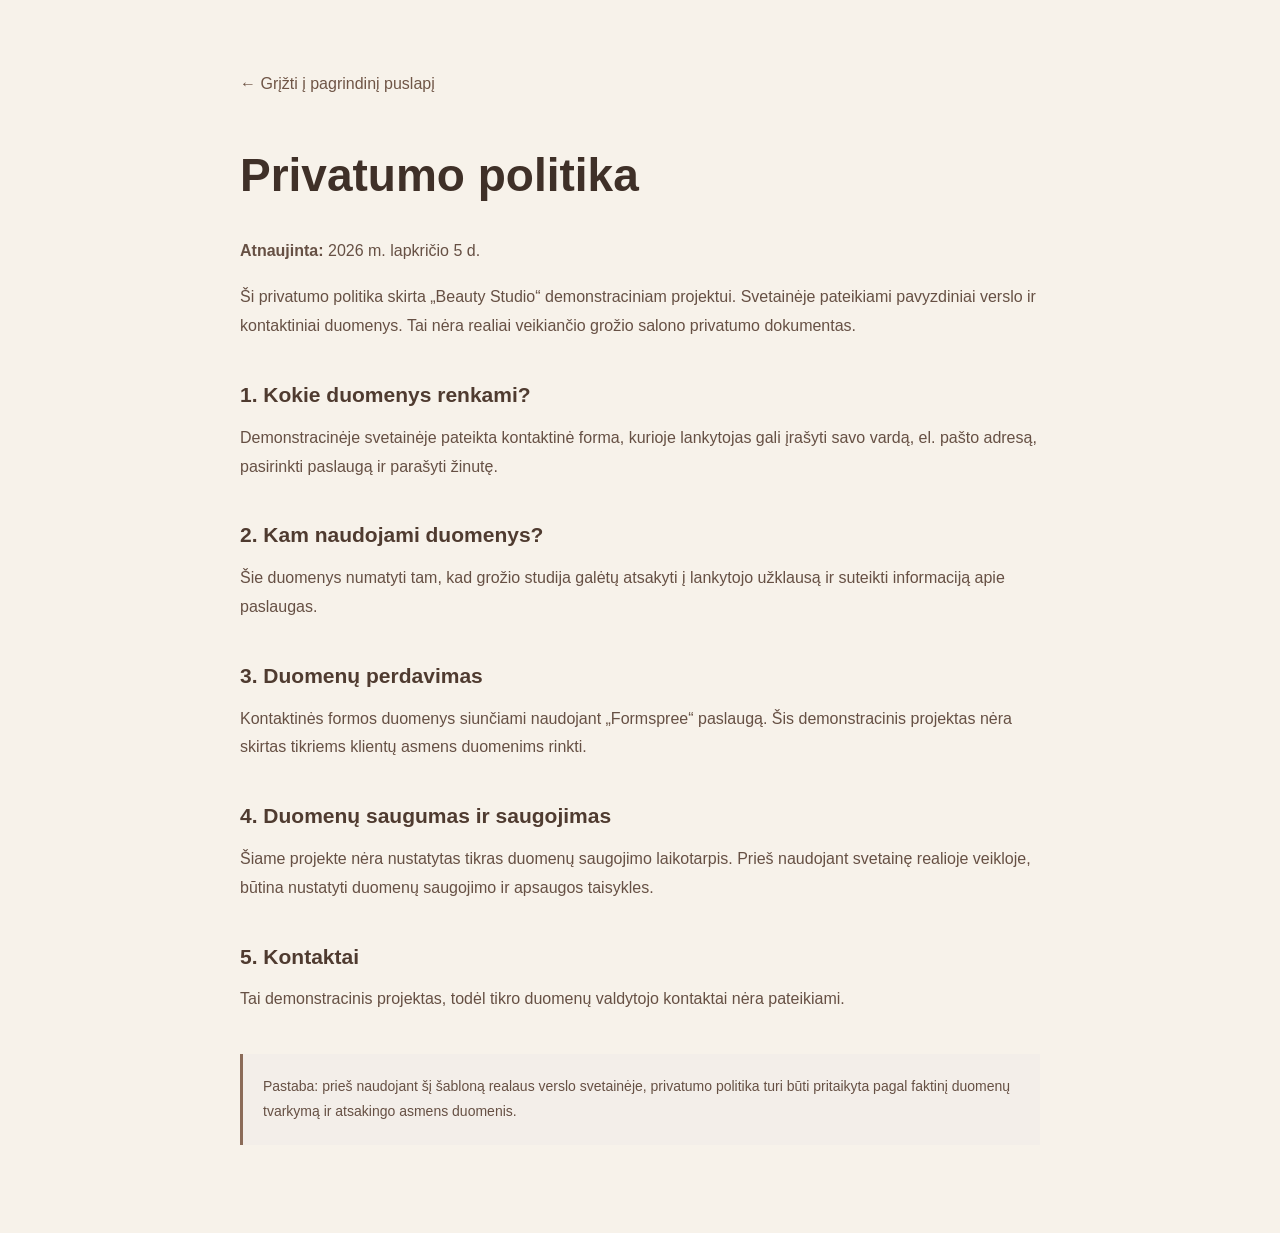
<file: privacy.html>
<!DOCTYPE html>
<html lang="lt">
<head>
<meta charset="UTF-8">
<meta name="viewport" content="width=device-width, initial-scale=1.0">
<title>Privatumo politika | Beauty Studio</title>
<meta name="description" content="Beauty Studio demonstracinio projekto privatumo politika.">
<link rel="icon" type="image/png" href="favicon.png">
<link rel="stylesheet" href="style.css">
</head>
<body>
<main class="privacy-page">
<a href="index.html" class="back-link">← Grįžti į pagrindinį puslapį</a>
<h1>Privatumo politika</h1>
<p><strong>Atnaujinta:</strong> 2026 m. lapkričio 5 d.</p>
<p>
           Ši privatumo politika skirta „Beauty Studio“ demonstraciniam
           projektui. Svetainėje pateikiami pavyzdiniai verslo ir
           kontaktiniai duomenys. Tai nėra realiai veikiančio grožio salono
           privatumo dokumentas.
</p>
<h2>1. Kokie duomenys renkami?</h2>
<p>
           Demonstracinėje svetainėje pateikta kontaktinė forma, kurioje
           lankytojas gali įrašyti savo vardą, el. pašto adresą,
           pasirinkti paslaugą ir parašyti žinutę.
</p>
<h2>2. Kam naudojami duomenys?</h2>
<p>
           Šie duomenys numatyti tam, kad grožio studija galėtų atsakyti
           į lankytojo užklausą ir suteikti informaciją apie paslaugas.
</p>
<h2>3. Duomenų perdavimas</h2>
<p>
           Kontaktinės formos duomenys siunčiami naudojant „Formspree“
           paslaugą. Šis demonstracinis projektas nėra skirtas tikriems
           klientų asmens duomenims rinkti.
</p>
<h2>4. Duomenų saugumas ir saugojimas</h2>
<p>
           Šiame projekte nėra nustatytas tikras duomenų saugojimo
           laikotarpis. Prieš naudojant svetainę realioje veikloje,
           būtina nustatyti duomenų saugojimo ir apsaugos taisykles.
</p>
<h2>5. Kontaktai</h2>
<p>
           Tai demonstracinis projektas, todėl tikro duomenų valdytojo
           kontaktai nėra pateikiami.
</p>
<p class="privacy-note">
           Pastaba: prieš naudojant šį šabloną realaus verslo svetainėje,
           privatumo politika turi būti pritaikyta pagal faktinį duomenų
           tvarkymą ir atsakingo asmens duomenis.
</p>
</main>
</body>
</html>
</file>
<file: style.css>
/* Базовые настройки */
* {
    margin: 0;
    padding: 0;
    box-sizing: border-box;
}

html {
    scroll-behavior: smooth;
}

body {
    font-family: Arial, sans-serif;
    background-color: #F7F2EA;
    color: #33251F;
    line-height: 1.6;
}

/* Шапка */
header {
    display: flex;
    justify-content: space-between;
    align-items: center;
    padding: 28px 8%;
    background-color: #F7F2EA;
}

header h1 {
    font-size: 28px;
    letter-spacing: 2px;
}

nav {
    display: flex;
    gap: 30px;
}

nav a {
    color: #765747;
    text-decoration: none;
    font-size: 15px;
    transition: color 0.3s;
}

nav a:hover {
    color: #B9957A;
}

/* Основные секции */
section {
    padding: 90px 8%;
}

#about {
    background-color: #E8DCCE;
    text-align: center;
    padding: 130px 8%;
}

#about h2 {
    font-size: 48px;
    margin-bottom: 20px;
}

#about p {
    font-size: 20px;
    color: #765747;
}

#services,
#contacts {
    text-align: center;
}

section h2 {
    font-size: 36px;
    margin-bottom: 25px;
}

/* Подвал */
footer {
    background-color: #33251F;
    color: #F7F2EA;
    text-align: center;
    padding: 25px;
}

/* Главный экран */
.hero {
    display: grid;
    grid-template-columns: 1fr 1fr;
    align-items: center;
    gap: 40px;
    padding: 70px 8%;
    background-color: #f7f1eb;
}

.hero-content {
    text-align: left;
}

.hero-image img {
    width: 100%;
    height: 420px;
    object-fit: cover;
    border-radius: 12px;
    display: block;
    transition: transform 0.15s ease-out;
will-change: transform;
}

.hero-button {
    display: inline-block;
    margin-top: 20px;
    padding: 14px 28px;
    background-color: #8B6B58;
    color: white;
    text-decoration: none;
    border-radius: 6px;
}

.hero-image {
    height: 420px;
    overflow: hidden;
    border-radius: 12px;
}

@media (max-width: 768px) {
    .hero {
        grid-template-columns: 1fr;
        padding: 40px 20px;
        gap: 25px;
    }

    .hero-image img {
        height: 280px;
    }

    .hero-content {
        text-align: center;
    }
    header {
        flex-direction: column;
        gap: 15px;
        padding: 20px;
    }

    header h1 {
        font-size: 26px;
        margin: 0;
    }

    header nav {
        display: flex;
        flex-wrap: wrap;
        justify-content: center;
        gap: 15px;
    }

    .hero h2 {
        font-size: 32px;
        line-height: 1.2;
    }

    .services-grid {
        grid-template-columns: 1fr;
        gap: 20px;
    }
}

/* Paslaugų kortelės */

#services {
    padding: 80px 8%;
    background-color: #fffaf5;
    text-align: center;
}

#services > p {
    color: #665044;
    margin-bottom: 40px;
}

.services-grid {
    display: grid;
    grid-template-columns: repeat(3, 1fr);
    gap: 25px;
}

.service-card {
    background-color: #ffffff;
    padding: 35px 25px;
    border-radius: 14px;
    box-shadow: 0 8px 25px rgba(80, 60, 40, 0.08);
    transition: transform 0.3s ease;
}

.service-card:hover {
    transform: translateY(-6px);
}

.service-card h3 {
    color: #655044;
    font-size: 22px;
}

.service-card p {
    color: #665044;
    line-height: 1.6;
}

.service-card span {
    display: block;
    margin-top: 20px;
    color: #a98772;
    font-size: 20px;
    font-weight: bold;
}

@media (max-width: 600px) {
    .services-grid {
        display: grid;
        grid-template-columns: 1fr;
        gap: 16px;
    }

    header {
    flex-direction: column;
    gap: 12px;
    padding: 20px 5%;
    text-align: center;
}

header h1 {
    font-size: 24px;
}

nav {
    justify-content: center;
    flex-wrap: wrap;
    gap: 18px;
}
}

/* Kontaktų forma */
#contacts {
    text-align: center;
    background-color: #f7f2ea;
}

#contacts > p {
    color: #665044;
    margin-bottom: 30px;
}

.contact-form {
    max-width: 500px;
    margin: 0 auto;
    display: flex;
    flex-direction: column;
    gap: 16px;
}

.contact-form input,
.contact-form select,
.contact-form textarea {
    width: 100%;
    padding: 15px;
    border: 1px solid #e3d5c8;
    border-radius: 10px;
    background-color: #fffdf9;
    color: #33251f;
    font: inherit;
}

.contact-form textarea {
    min-height: 120px;
    resize: vertical;
}

.contact-form input:focus,
.contact-form select:focus,
.contact-form textarea:focus {
    outline: 2px solid #b9957a;
    border-color: #b9957a;
}

.contact-form button {
    padding: 15px;
    border: none;
    border-radius: 10px;
    background-color: #8B6B58;
    color: white;
    font: inherit;
    cursor: pointer;
    transition: background-color 0.3s;
}

.contact-form button:hover {
    background-color: #60432f;
}

/* Kontaktų informacija */
.studio-contacts {
    margin: 55px auto 0;
    padding: 35px 20px;
    max-width: 500px;
    background-color: #fffaf5;
    border-radius: 14px;
    box-shadow: 0 8px 25px rgba(80, 60, 40, 0.07);
}

.studio-contacts h3 {
    color: #655044;
    font-size: 24px;
    margin-bottom: 20px;
}

.studio-contacts p {
    color: #765747;
    margin: 12px 0;
}

.social-links {
    display: flex;
    justify-content: center;
    gap: 25px;
    margin-top: 25px;
}

.social-links a {
    color: #6F5546;
    text-decoration: none;
    font-weight: bold;
    transition: color 0.3s;
}

.social-links a:hover {
    color: #33251f;
}

/* Klientų atsiliepimai */
#reviews {
    padding: 80px 8%;
    background-color: #f7f2ea;
    text-align: center;
}

.reviews-intro {
    color: #665044;
    margin-bottom: 40px;
}

.reviews-grid {
    display: grid;
    grid-template-columns: repeat(3, 1fr);
    gap: 25px;
}

.review-card {
    background-color: #fffaf5;
    padding: 35px 25px;
    border-radius: 14px;
    box-shadow: 0 8px 25px rgba(80, 60, 40, 0.08);
    transition: transform 0.3s ease;
}

.review-card:hover {
    transform: translateY(-6px);
}

.review-card p {
    color: #765747;
    margin-bottom: 20px;
}

.review-card h3 {
    color: #655044;
    margin-bottom: 10px;
}

.review-card span {
    color: #b9957a;
    letter-spacing: 3px;
}
@media (max-width: 600px) {
    .reviews-grid {
        grid-template-columns: 1fr;
        gap: 16px;
    }
}

/* Mūsų darbų galerija */
#gallery {
    padding: 80px 8%;
    background-color: #fffaf5;
    text-align: center;
}

.gallery-intro {
    color: #665044;
    margin-bottom: 40px;
}

.gallery-grid {
    display: grid;
    grid-template-columns: repeat(3, 1fr);
    gap: 25px;
}

.gallery-grid img {
    width: 100%;
    height: 320px;
    object-fit: cover;
    border-radius: 14px;
    transition: transform 0.3s ease;
}

.gallery-grid img:hover {
    transform: scale(1.03);
}

@media (max-width: 600px) {
    .gallery-grid {
        grid-template-columns: 1fr;
        gap: 16px;
    }

    .gallery-grid img {
        height: 280px;
    }
}

/* Beauty Signature */
.beauty-signature {
    position: fixed;
    right: 28px;
    top: 15%;
    height: 70vh;
    width: 30px;
    z-index: 1000;
    pointer-events: none;
}

.signature-line {
    position: absolute;
    left: 50%;
    top: 0;
    transform: translateX(-50%);
    width: 1px;
    height: 100%;
    background-color: #d8b99e;
    opacity: 0.6;
}

.signature-star {
    position: absolute;
    top: 0;
    left: 50%;
    transform: translateX(-50%);
    color: #a98772;
    font-size: 28px;
    text-shadow: 0 0 12px rgba(185, 149, 122, 0.5);
    animation: starGlow 2s ease-in-out infinite;
}

@keyframes starGlow {
    0%, 100% {
        rotate: 0deg;
        scale: 1;
        text-shadow: 0 0 8px rgba(185, 149, 122, 0.4);
    }

    50% {
        rotate: 180deg;
        scale: 1.25;
        text-shadow: 0 0 20px rgba(185, 149, 122, 0.9);
    }
}

.signature-sparkle {
    position: fixed;
    color: #c5a078;
    font-size: 10px;
    pointer-events: none;
    z-index: 999;
    animation: sparkleFade 0.7s ease-out forwards;
}

@keyframes sparkleFade {
    0% {
        opacity: 1;
        transform: scale(1) rotate(0deg);
    }

    100% {
        opacity: 0;
        transform: scale(0) rotate(180deg);
    }
}

.signature-finish {
    color: #c49a6c;
    font-size: 34px;
    text-shadow: 0 0 15px rgba(196, 154, 108, 0.8);
    transition: all 0.5s ease;
}

/* Beauty Signature Message */
.signature-message {
    position: absolute;
    right: 35px;
    top: 0;
    width: 220px;
    color: #a98772;
    font-size: 14px;
    font-style: italic;
    text-align: right;
    opacity: 0;
    transform: translateY(12px);
    transition: opacity 0.8s ease, transform 0.8s ease;
    pointer-events: none;
}

.signature-message.visible {
    opacity: 1;
    transform: translateY(0);
    text-shadow: 0 0 12px rgba(185, 149, 122, 0.25);
}

@media (max-width: 600px) {
    .beauty-signature {
        display: none;
    }
}

/* Scroll reveal animation */
.reveal {
    opacity: 0;
    transform: translateY(55px);
    transition:
        opacity 1.4s ease,
        transform 1.4s cubic-bezier(0.22, 1, 0.36, 1);
}

.reveal.visible {
    opacity: 1;
    transform: translateY(0);
}

.service-card:nth-child(2),
.review-card:nth-child(2),
.gallery-grid img:nth-child(2) {
    transition-delay: 0.15s;
}

.service-card:nth-child(3),
.review-card:nth-child(3),
.gallery-grid img:nth-child(3) {
    transition-delay: 0.3s;
}

/* Floating booking button */
.floating-booking {
    position: fixed;
    right: 30px;
    bottom: 30px;
    z-index: 1001;

    display: flex;
    align-items: center;
    gap: 12px;

    padding: 15px 24px;
    background-color: #a98772;
    color: #fffaf5;

    border-radius: 50px;
    text-decoration: none;
    font-size: 14px;
    font-weight: bold;

    box-shadow: 0 6px 20px rgba(80, 60, 40, 0.2);
    transition: transform 0.3s ease, background-color 0.3s ease;
}

.floating-booking:hover {
    background-color: #8f6e59;
    transform: translateY(-4px);
}

.booking-arrow {
    font-size: 18px;
}

@media (max-width: 600px) {
    .beauty-signature {
        display: none;
    }
    .floating-booking {
    right: 12px;
    bottom: 12px;
    padding: 10px 15px;
    font-size: 12px;
    gap: 6px;
    opacity: 0.9;
    #before-after {
    padding: 60px 20px;
}

.comparison {
    height: 350px;
}

.comparison-before img {
    width: calc(100vw - 40px);
    max-width: none;
    height: 100%;
    object-fit: cover;
}
}

.floating-booking {
    opacity: 0;
    visibility: hidden;
    transform: translateY(15px);
    transition: opacity 0.4s ease,
                transform 0.4s ease,
                visibility 0.4s ease;
}

.floating-booking.show-mobile {
    opacity: 1;
    visibility: visible;
    transform: translateY(0);
}
.floating-booking:hover {
    transform: none;
}
}

/* Hero entrance animation */
.hero-label,
.hero-content h2,
.hero-content > p:not(.hero-label),
.hero-button {
    opacity: 0;
    animation: heroAppear 1s ease forwards;
}

.hero-label {
    animation-delay: 0.2s;
}

.hero-content h2 {
    animation-delay: 0.5s;
}

.hero-content > p:not(.hero-label) {
    animation-delay: 0.8s;
}

.hero-button {
    animation-delay: 1.1s;
}

@keyframes heroAppear {
    from {
        opacity: 0;
        transform: translateY(25px);
    }

    to {
        opacity: 1;
        transform: translateY(0);
    }
}

/* Before and After comparison */

#before-after {
    text-align: center;
    background-color: #E8DCCE;
}

.before-after-intro {
    color: #765747;
    margin-bottom: 30px;
}

.comparison {
    position: relative;
    max-width: 750px;
    height: 480px;
    margin: 0 auto;
    overflow: hidden;
    border-radius: 14px;
}

.comparison-after {
    width: 100%;
    height: 100%;
    object-fit: cover;
    display: block;
}

.comparison-before {
    position: absolute;
    top: 0;
    left: 0;
    width: 50%;
    height: 100%;
    overflow: hidden;
    z-index: 2;
}

.comparison-before img {
    width: 750px;
    max-width: none;
    height: 100%;
    object-fit: cover;
    display: block;
}

.comparison-slider {
    position: absolute;
    inset: 0;
    width: 100%;
    height: 100%;
    opacity: 0;
    cursor: ew-resize;
    z-index: 5;
    margin: 0;
}

.comparison::after {
    content: "";
    position: absolute;
    top: 0;
    bottom: 0;
    left: var(--position, 50%);
    width: 3px;
    background: white;
    transform: translateX(-50%);
    z-index: 3;
    pointer-events: none;
}

.comparison-label {
    position: absolute;
    bottom: 20px;
    z-index: 4;
    padding: 8px 18px;
    color: white;
    background: rgba(51, 37, 31, 0.75);
    border-radius: 30px;
    font-size: 13px;
    pointer-events: none;
}

.before-label {
    left: 20px;
}

.after-label {
    right: 20px;
}

@media (max-width: 600px) {
    #before-after {
        padding: 60px 20px;
    }

    .comparison {
        width: 100%;
        height: 350px;
    }

    .comparison-before img {
        width: calc(100vw - 40px);
        max-width: none;
        height: 100%;
        object-fit: cover;
    }
    .menu-toggle {
    display: flex;
}

header {
    position: relative;
}

header nav {
    display: none;
    position: absolute;
    top: 100%;
    left: 0;
    width: 100%;
    flex-direction: column;
    align-items: center;
    gap: 20px;
    padding: 25px;
    background-color: #F7F2EA;
    box-shadow: 0 10px 20px rgba(51, 37, 31, 0.08);
    z-index: 1001;
}

header nav.open {
    display: flex;
    animation: menuAppear 0.35s ease forwards;
}

@keyframes menuAppear {
    from {
        opacity: 0;
        transform: translateY(-12px);
    }

    to {
        opacity: 1;
        transform: translateY(0);
    }
}
}

/* Mobile burger menu */

.menu-toggle {
    display: none;
    flex-direction: column;
    justify-content: center;
    gap: 6px;
    width: 42px;
    height: 42px;
    padding: 8px;
    border: none;
    background: transparent;
    cursor: pointer;
    z-index: 1002;
}

.menu-toggle span {
    display: block;
    width: 26px;
    height: 2px;
    background-color: #765747;
    border-radius: 2px;
    transition: transform 0.3s ease, opacity 0.3s ease;
}

@media (max-width: 600px) {
    .menu-toggle {
        display: flex;
    }
}

.menu-toggle.active span:nth-child(1) {
    transform: translateY(8px) rotate(45deg);
}

.menu-toggle.active span:nth-child(2) {
    opacity: 0;
}

.menu-toggle.active span:nth-child(3) {
    transform: translateY(-8px) rotate(-45deg);
}

.service-card.reveal.visible:hover,
.review-card.reveal.visible:hover {
    transform: translateY(-6px);
}

/* Language switcher */

.language-switch {
    display: flex;
    align-items: center;
    gap: 8px;
    margin-left: 15px;
    color: #b9957a;
}

.lang-btn {
    border: none;
    background: transparent;
    color: #765747;
    font: inherit;
    font-size: 14px;
    cursor: pointer;
    transition: color 0.3s ease;
}

.lang-btn:hover,
.lang-btn.active {
    color: #b9957a;
    font-weight: bold;
}

/* Privacy Policy Page */
.privacy-page {
   max-width: 850px;
   margin: 0 auto;
   padding: 70px 25px;
   color: #665044;
   line-height: 1.8;
}
.privacy-page h1 {
   color: #3f3028;
   font-size: clamp(32px, 5vw, 46px);
   margin: 35px 0 20px;
}
.privacy-page h2 {
   color: #4f3b30;
   font-size: 21px;
   margin: 35px 0 10px;
}
.privacy-page p {
   margin-bottom: 18px;
}
.back-link {
   color: #6F5546;
   text-decoration: none;
   transition: color 0.3s ease;
}
.back-link:hover {
   color: #3f3028;
}
.privacy-note {
   margin-top: 40px;
   padding: 20px;
   background-color: #f3eee9;
   border-left: 3px solid #8B6B58;
   font-size: 14px;
}
@media (max-width: 600px) {
   .privacy-page {
       padding: 40px 20px;
   }
}

@media (max-width: 600px) {
 .comparison-label {
   display: none;
 }
}
</file>
